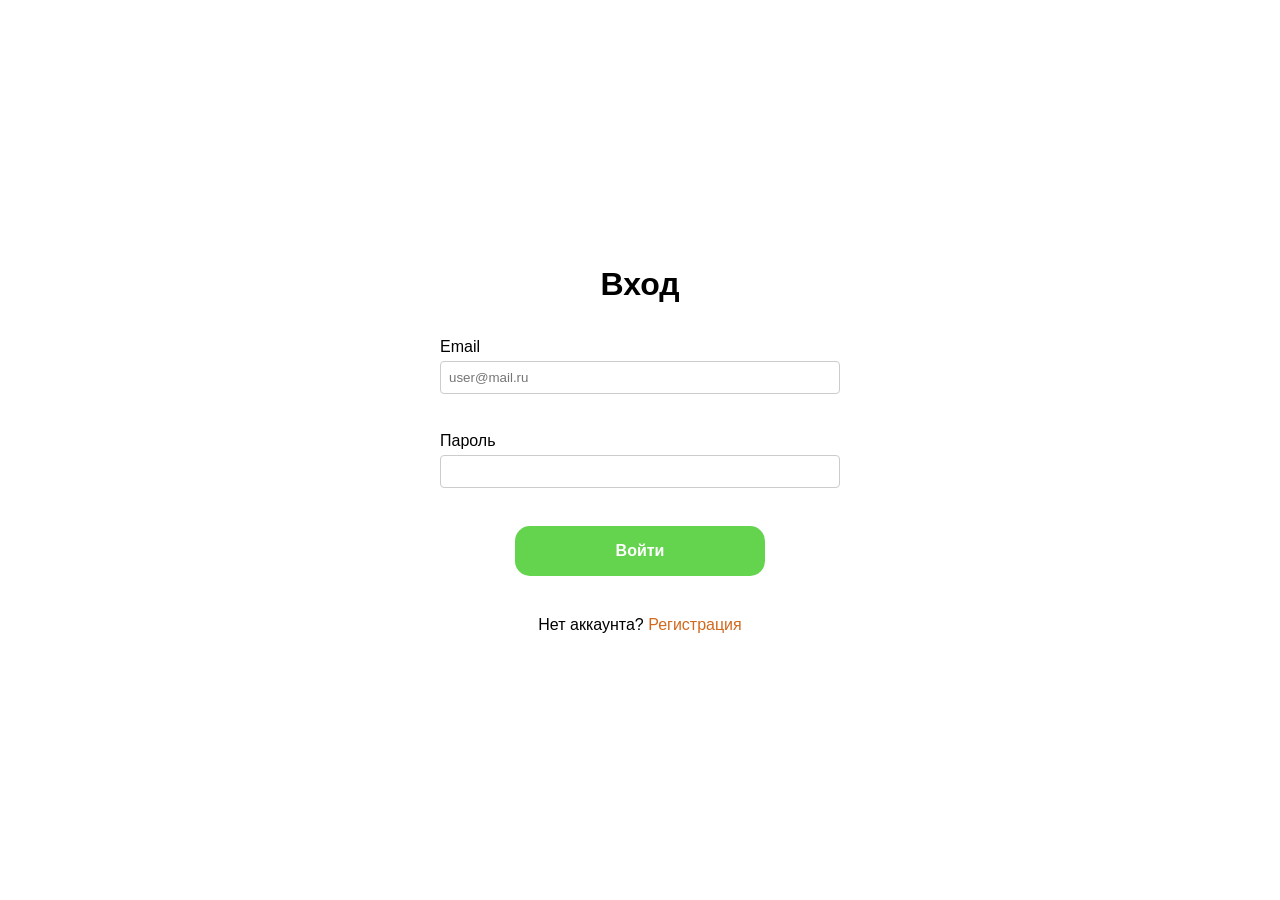
<file: index.html>
<!DOCTYPE html>
<html lang="ru">
<head>
    <meta charset="UTF-8">
    <meta name="viewport" content="width=device-width, initial-scale=1.0">
    <title>Рецепты</title>
    <link rel="stylesheet" href="source/css/style.css">
</head>
<body>
    <div id="app"></div>
    <script src="source/js/app.js"></script>
</body>
</html>
</file>
<file: source/css/style.css>
* {
    margin: 0;
    padding: 0;
    box-sizing: border-box;
}

html {  scroll-behavior: smooth; }

body {
    font-family: 'Arial', sans-serif;
    padding: 20px;
    display: flex;
    justify-content: center;
    align-items: center;
    height: 100vh;
}



.container-page {
    height: 100vh;
    width: 1600px;
    max-width: 1600px;
    padding: 40px;
}

.container-page.view {
    display: flex;
    flex-direction: column;
    align-items: center;
}

h1 {
    font-weight: 700;
    font-size: 32px;
    text-align: center;
    margin-bottom: 35px;
}

a {
    font-style: none;
    text-decoration: none;
    color: chocolate;
}

button {
    outline: none;
    padding: 15px 15px;
    font-size: 16px;
    font-weight: 600;
    color: #fff;
    background-color: #64d44e;
    border: 1px solid transparent;
    border-radius: 15px;
    min-width: 250px;
    margin: 0 auto
}

.container-page.view button {
    margin: 0;
    align-self: flex-start;
    margin-bottom: 40px;
}

.form {
    display: flex;
    margin: 20px;
    flex-direction: column;
    justify-content: center;
    min-width: 400px;
}

.form-group {
    margin-bottom: 15px;
    display: flex;
    flex-direction: column;
}

.form-group label {
    display: block;
    margin-bottom: 5px;
}

.form-group input {
    width: 100%;
    padding: 8px;
    border: 1px solid #ccc;
    border-radius: 4px;
}

.form-group input[type="checkbox"] {
    width: 20px;
    height: 20px;
}

.form-group textarea.error,
.form-group input.error {
    border: 2px solid red;
}

.error-text {
    color: red;
    font-size: 14px;
    margin-top: 5px;
    min-height: 18px;
}

.form-btns {
    display: flex;
    gap: 10px;
    justify-content: center;
    margin-top: 30px;
}

.help {
    text-align: center;
    margin-top: 40px;
}

.sort {
    display: flex;
    align-items: center;
    gap: 10px;
    margin: 40px 0 20px;
}

.sort select {
    height: 25px;
    font-size: 14px;
    color: #252525;
    border-radius: 10px;
    padding: 0 10px;
}

.recipesList, #recipesList {
    display: grid;
    grid-template-columns: repeat(auto-fill, 450px);
    gap: 20px;
    margin-top: 20px;
    width: 100%;
}

.recipe-card {
    border: 2px solid chocolate;
    border-radius: 20px;
    max-width: 450px;
    height: 700px;
    display: flex;
    flex-direction: column;
    align-items: center;
    justify-content: space-between;
    gap: 10px;
    padding: 20px 60px;
}

.container-page.view .recipe-card {
    flex-direction: row;
    min-width: 1600px;
    padding: 20px;
    gap: 50px;
}

.container-page.view img,
.recipe-card img {
    display: block;
    border-radius: 10px;
    width: 300px;
    height: 300px;
    object-fit: cover;
    margin-bottom: 30px;
}

.container-page.view img {
    width: 800px;
    height: 600px;
    flex: 1;
}

.container-page.view .inner-container {
    flex: 1;
    display: flex;
    flex-direction: column;
    justify-content: space-between;
    height: 80%;
}

.recipe-card .card-info {
    display: flex;
    flex-direction: column;
    gap: 8px;
    width: 100%;
}

.card-ingredients {
    display: flex;
    flex-direction: column;
    gap: 10px;
}

.recipe-card .card-info p { text-wrap: wrap; }

.card-btns {
    display: flex;
    flex-direction: column;
    align-self: center;
    gap: 8px;
    justify-content: center;
}

.nav-buttons {
    display: flex;
    gap: 10px;
}

.nav-buttons.my-recipes {
    justify-content: space-between;
    margin-bottom: 40px;
}

.all-ingredients-list h3,
.selectd-ingredients-list h3 {
    font-weight: 600;
    font-size: 24px;
    margin-bottom: 15px;
    margin-top: 40px;
}

.container-page.view ul,
.all-ingredients-list ul {
    list-style: none;
    display: flex;
    gap: 10px;
    flex-wrap: wrap;
}

.container-page.view ul li,
.all-ingredients-list ul li,
.drop-zone span {
    display: inline-block;
    border: 1px solid #64d44e;
    border-radius: 10px;
    padding: 10px;
    max-height: 40px;
}

.drop-zone {
    border: 2px dashed chocolate;
    min-height: 200px;
    display: flex;
    gap: 10px;
    padding: 20px;
    border-radius: 15px;
    margin-bottom: 40px;
}
</file>
